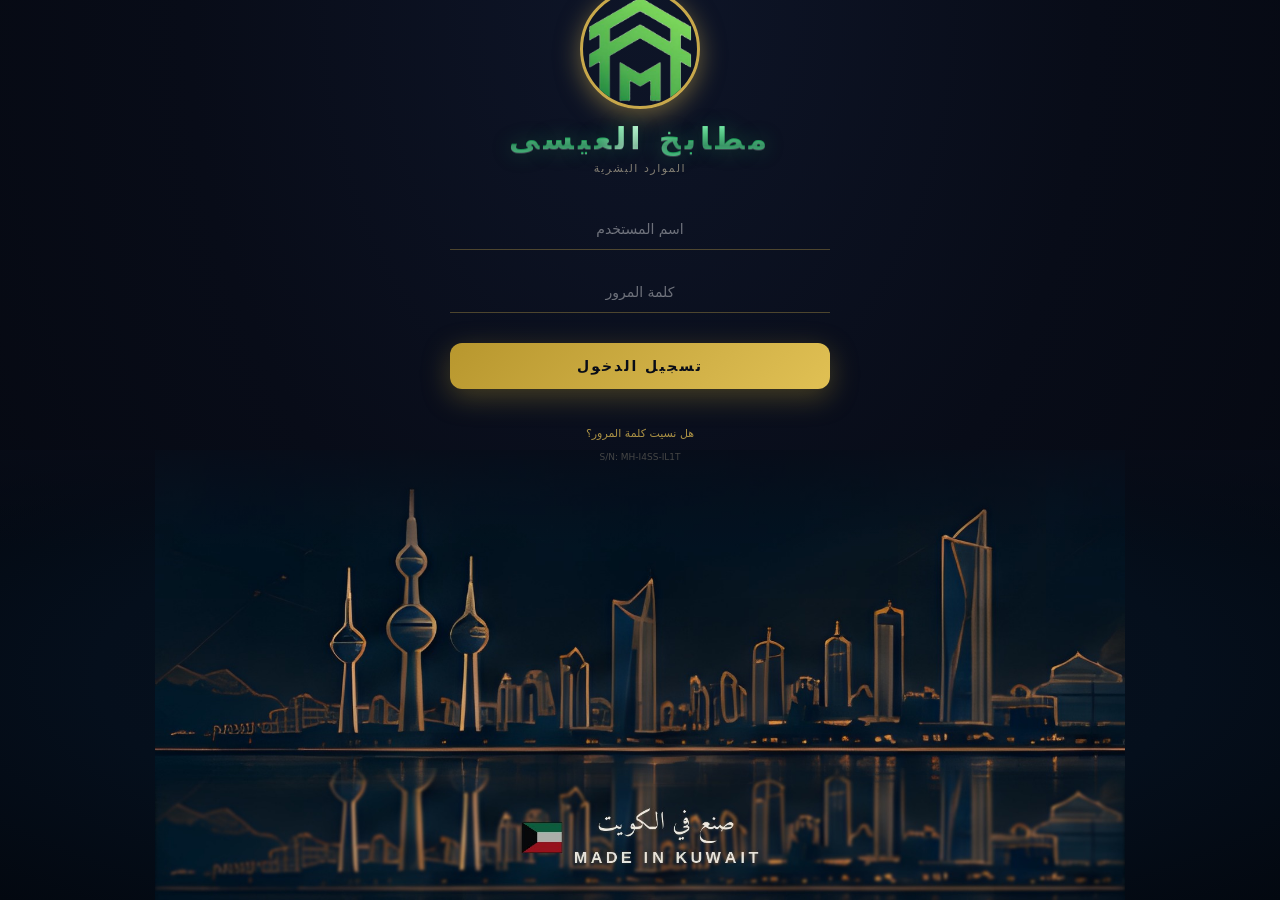
<file: index.html>
<!DOCTYPE html>
<html lang="ar" dir="rtl">
<head>
<meta charset="UTF-8"/>
<meta http-equiv="Cache-Control" content="no-cache, no-store, must-revalidate"/>
<meta http-equiv="Pragma" content="no-cache"/>
<meta http-equiv="Expires" content="0"/>
<meta name="viewport" content="width=device-width,initial-scale=1.0"/>
<title>مطابخ العيسى - الموارد البشرية</title>
<link rel="stylesheet" href="style.css">

</head>
<body>
<!-- عناصر مخفية لمنع أخطاء JavaScript -->
<div id="LICW" style="display:none !important;"><input id="licInput" type="hidden"/><div id="licErr"></div><button id="licBtn" style="display:none;"></button></div>
<div id="WELW" style="display:none !important;"><div id="welName"></div><div id="welSub"></div><div id="welLogoWrap"></div></div>




<!-- LOGIN -->

<div class="lw" id="LW" style="display:flex !important;">
  <div class="lw-form-zone">
  <div class="lb lb-glass">
    <div class="lb-glass-content">
      <img id="loginLogoImg" style="display:none;" alt="logo"/>
      <div id="loginLogoIcon" style="font-size:40px;margin-bottom:6px;">🏢</div>
      <div class="lb-lg" id="lbNm">مطابخ العيسى</div>
      <div class="lb-sb" id="lbTg">الموارد البشرية</div>
      <input type="text" id="LU" placeholder="اسم المستخدم" autocomplete="off"/>
      <input type="password" id="LP" placeholder="كلمة المرور"/>
      <button class="lb-btn" onclick="doLogin()">تسجيل الدخول</button>
      <div id="LE" style="color:#ff6b6b;font-size:11px;margin-top:8px;min-height:16px;"></div>
      <div class="lb-kw-forgot" onclick="toast('تواصل مع إدارة الموارد البشرية لإعادة تعيين كلمة المرور')">هل نسيت كلمة المرور؟</div>
      <div style="color:rgba(230,215,180,.28);font-size:9px;margin-top:12px;" id="lbSN"></div>
    </div>
  </div>
  </div>
  <div class="lw-image-zone">
    <img src="kuwait-skyline.jpg" alt="Kuwait skyline"/>
  </div>
</div>

<!-- APP -->
<div id="APP" style="display:none !important;">
  <nav class="sb">
    <div class="sb-hd" onclick="openQL()">
      <img id="sbLI" class="sb-li" src="" alt=""/>
      <div class="sb-ic" id="sbIC">🏢</div>
      <div class="sb-nm" id="sbNM">SLKR-HR</div>
      <div style="color:rgba(255,255,255,.35);font-size:10px;margin-top:2px;" id="sbTG">نظام الموارد البشرية — الكويت</div>
    </div>
    <div id="NAVM"></div>
    <div class="sb-ft">
      <div style="color:rgba(255,255,255,.3);font-size:10px;">المستخدم الحالي</div>
      <div style="color:#c8a84b;font-weight:700;font-size:12px;" id="sbUN">—</div>
      <div style="color:rgba(255,100,100,.6);cursor:pointer;margin-top:4px;font-size:11px;" onclick="doLogout()">🚪 خروج</div>
    </div>
  </nav>
  <div class="main">
    <div class="topbar">
      <div class="tb-ttl" id="TBT">لوحة التحكم</div>
      <input type="text" id="qsInp" placeholder="🔍 بحث سريع..." oninput="quickSearch(this.value)" class="no-print" style="padding:7px 12px;border:1.5px solid #e0d9cc;border-radius:8px;font-family:inherit;font-size:11px;outline:none;width:190px;"/>
      <div style="display:flex;gap:10px;align-items:center;" class="no-print">
        <div class="bell" id="bellBtn" onclick="showS('notifications')" title="الإشعارات">🔔<span class="bell-cnt" id="bellCnt">0</span></div>
        
      <div class="size-ctrl no-print" title="حجم صور الموظفين">
        <span style="font-size:11px;color:#888;">🖼️ حجم الصور</span>
        <input type="range" class="size-slider" id="photoSizeSlider" min="28" max="80" value="36" style="width:90px;"/>
        <span style="font-size:11px;color:#c8a84b;font-weight:700;min-width:28px;" id="photoSizeVal">36</span>
      </div>
        <button class="btn bp bsm" onclick="window.print()">🖨️ طباعة</button>
        <button class="btn bok bsm" onclick="doRefresh()" style="animation:pulse 2s infinite">🔄 تحديث</button>
        <span style="font-size:11px;color:#888;" id="TBD"></span>
      </div>
    </div>
    <!-- PAGES -->
    <div id="pg-dashboard" class="pg act"></div>
    <div id="pg-search" class="pg"></div>
    <div id="pg-staff" class="pg"></div>
    <div id="pg-appointments" class="pg"></div>
    <div id="pg-org" class="pg"></div>
    <div id="pg-salaries" class="pg"></div>
    <div id="pg-overtime" class="pg"></div>
    <div id="pg-bonuses" class="pg"></div>
    <div id="pg-endservice" class="pg"></div>
    <div id="pg-leaves" class="pg"></div>
    <div id="pg-permissions" class="pg"></div>
    <div id="pg-attendance" class="pg"></div>
    <div id="pg-evaluations" class="pg"></div>
    <div id="pg-evalfiles" class="pg"></div>
    <div id="pg-selfeval" class="pg"></div>
    <div id="pg-peereval" class="pg"></div>
    <div id="pg-approvals" class="pg"></div>
    <div id="pg-training" class="pg"></div>
    <div id="pg-promotions" class="pg"></div>
    <div id="pg-warnings" class="pg"></div>
    <div id="pg-notifications" class="pg"></div>
    <div id="pg-files" class="pg"></div>
    <div id="pg-reports" class="pg"></div>
    <div id="pg-locations" class="pg"></div>
    <div id="pg-auditlog" class="pg"></div>
    <div id="pg-backup" class="pg"></div>
    <div id="pg-licenseinfo" class="pg"></div>
    <div id="pg-users" class="pg"></div>
    <div id="pg-wps" class="pg"></div>
    <div id="pg-payslip" class="pg"></div>
    <div id="pg-onboarding" class="pg"></div>
    <div id="pg-holidays" class="pg"></div>
    <div id="pg-analytics" class="pg"></div>
    <div id="pg-kpi" class="pg"></div>
    <div id="pg-alerts" class="pg"></div>
    <div id="pg-settings" class="pg"></div>
  </div>
</div>
<div class="toast" id="TOAST"></div>
<div id="OVS"></div><!-- overlays container -->

<script src="app.js"></script>

</body>
</html>
</file>
<file: style.css>
body.logged-in #APP { display:block !important; }
body.logged-in #LW { display:none !important; }

/* ═══ SAFETY: شاشة الدخول تظهر دائماً ═══ */
#LW { display:flex !important; }
#LICW { display:none !important; }
#WELW { display:none !important; }
#APP { display:none !important; }
/* عند الدخول بنجاح JavaScript يغير هذه القيم */

/* ═══════════════════════════════════════════════════════════
   SLKR-HR SYSTEM — ULTRA PREMIUM DESIGN v3.0
   Luxury · 3D · Avatar · Glass · Neon Gold
═══════════════════════════════════════════════════════════ */

:root{
  --g1:#b8972e;--g2:#d4b44a;--g3:#f0d060;--g4:#8a7122;
  --gs:rgba(184,151,46,.08);--gg:rgba(184,151,46,.35);
  --d1:#080c18;--d2:#0e1528;--d3:#162040;--d4:#1e2d50;
  --ok:#10b981;--dn:#ef4444;--wn:#f59e0b;--if:#3b82f6;--pp:#8b5cf6;
  --bd:#d0d5dd;--lt:#f2f4f7;--lt2:#e4e7ec;
  --tx:#101828;--tx2:#475467;--tx3:#98a2b3;
  --sw:270px;--r:10px;--r2:14px;--r3:20px;
  --s1:0 1px 3px rgba(0,0,0,.06);
  --s2:0 4px 16px rgba(0,0,0,.08);
  --s3:0 12px 40px rgba(0,0,0,.12);
  --s4:0 24px 64px rgba(0,0,0,.18);
  --sg:0 4px 24px rgba(184,151,46,.2);
  --gg2:linear-gradient(135deg,#b8972e,#d4b44a,#f0d060,#d4b44a,#b8972e);
  --gd:linear-gradient(180deg,#080c18,#0e1528);
  --t:.25s ease;--ts:.4s ease;--tb:.5s cubic-bezier(.16,1,.3,1);
}
*{margin:0;padding:0;box-sizing:border-box;}
body{
  font-family:'Segoe UI','SF Pro Display',system-ui,sans-serif;
  background:var(--lt);color:var(--tx);direction:rtl;font-size:13px;
  overflow-x:hidden;-webkit-font-smoothing:antialiased;min-height:100vh;
}
::selection{background:var(--g1);color:#fff;}
::-webkit-scrollbar{width:7px;}
::-webkit-scrollbar-track{background:transparent;}
::-webkit-scrollbar-thumb{background:rgba(184,151,46,.2);border-radius:10px;}
::-webkit-scrollbar-thumb:hover{background:rgba(184,151,46,.4);}

/* ═══════════════════════════════════════════════════════
   🔐 LICENSE SCREEN — ULTRA LUXURY
═══════════════════════════════════════════════════════ */
.lic-wrap{
  position:fixed;inset:0;z-index:99999;
  background:#050810;
  display:flex;align-items:center;justify-content:center;
  overflow:hidden;
}
/* 3D rotating galaxy background */
.lic-wrap::before{
  content:'';position:absolute;inset:-50%;
  background:
    radial-gradient(3px 3px at 10% 20%,#d4b44a,transparent),
    radial-gradient(2px 2px at 30% 60%,rgba(255,255,255,.6),transparent),
    radial-gradient(3px 3px at 50% 10%,#f0d060,transparent),
    radial-gradient(2px 2px at 70% 80%,rgba(255,255,255,.4),transparent),
    radial-gradient(3px 3px at 90% 40%,#b8972e,transparent),
    radial-gradient(2px 2px at 15% 90%,rgba(255,255,255,.5),transparent),
    radial-gradient(4px 4px at 80% 15%,#d4b44a,transparent),
    radial-gradient(2px 2px at 40% 45%,rgba(255,255,255,.7),transparent),
    radial-gradient(3px 3px at 65% 35%,#f0d060,transparent),
    radial-gradient(2px 2px at 25% 75%,rgba(255,255,255,.3),transparent);
  background-size:600px 600px,500px 500px,550px 550px,450px 450px,520px 520px,
                   480px 480px,570px 570px,430px 430px,540px 540px,510px 510px;
  animation:galaxySpin 60s linear infinite;
}
@keyframes galaxySpin{to{transform:rotate(360deg);}}

/* Nebula glow */
.lic-wrap::after{
  content:'';position:absolute;
  width:800px;height:800px;
  background:radial-gradient(circle,rgba(184,151,46,.12),rgba(139,92,246,.05),transparent 60%);
  border-radius:50%;top:50%;left:50%;transform:translate(-50%,-50%);
  animation:nebula 8s ease-in-out infinite;
}
@keyframes nebula{
  0%,100%{transform:translate(-50%,-50%) scale(1);opacity:.5;}
  50%{transform:translate(-50%,-50%) scale(1.4);opacity:.9;}
}

.lic-box{
  position:relative;z-index:10;
  background:linear-gradient(160deg,rgba(14,21,40,.92),rgba(8,12,24,.97));
  border:1px solid rgba(184,151,46,.15);
  border-radius:28px;
  padding:52px 44px;width:500px;max-width:93vw;
  text-align:center;
  backdrop-filter:blur(30px) saturate(200%);
  box-shadow:
    0 30px 100px rgba(0,0,0,.7),
    0 0 80px rgba(184,151,46,.12),
    inset 0 1px 0 rgba(255,255,255,.05),
    inset 0 -1px 0 rgba(0,0,0,.3);
  animation:licIn .8s var(--tb);
}
@keyframes licIn{from{opacity:0;transform:translateY(50px) scale(.9) rotateX(5deg);}to{opacity:1;transform:none;}}

/* Animated gold border */
.lic-box::before{
  content:'';position:absolute;inset:-1px;border-radius:28px;z-index:-1;
  background:conic-gradient(from 0deg,var(--g1),var(--g3),transparent,transparent,var(--g2),var(--g3),transparent,transparent,var(--g1));
  animation:borderSpin 8s linear infinite;
  opacity:.4;
}
@keyframes borderSpin{to{transform:rotate(360deg);}}

/* 3D Logo with rings */
.lic-logo{
  width:130px;height:130px;margin:0 auto 24px;
  border-radius:50%;
  background:radial-gradient(circle at 35% 35%,#162040,#080c18);
  border:2px solid var(--g1);
  display:flex;align-items:center;justify-content:center;
  font-size:56px;position:relative;
  box-shadow:
    0 0 50px rgba(184,151,46,.35),
    0 0 100px rgba(184,151,46,.15),
    inset 0 -8px 20px rgba(0,0,0,.5),
    inset 0 4px 12px rgba(184,151,46,.15);
  animation:logoFloat 4s ease-in-out infinite;
}
@keyframes logoFloat{
  0%,100%{transform:translateY(0);box-shadow:0 0 50px rgba(184,151,46,.35),0 0 100px rgba(184,151,46,.15),inset 0 -8px 20px rgba(0,0,0,.5),inset 0 4px 12px rgba(184,151,46,.15);}
  50%{transform:translateY(-8px);box-shadow:0 15px 60px rgba(184,151,46,.45),0 0 120px rgba(184,151,46,.2),inset 0 -8px 20px rgba(0,0,0,.5),inset 0 4px 12px rgba(184,151,46,.2);}
}
/* Orbital rings */
.lic-logo::before{
  content:'';position:absolute;inset:-16px;border-radius:50%;
  border:1.5px solid rgba(184,151,46,.15);
  animation:orbit1 6s linear infinite;
}
.lic-logo::after{
  content:'';position:absolute;inset:-28px;border-radius:50%;
  border:1px dashed rgba(184,151,46,.1);
  animation:orbit1 10s linear infinite reverse;
}
@keyframes orbit1{to{transform:rotate(360deg);}}

/* Brand text with 3D shimmer */
.lic-brand{
  font-size:36px;font-weight:900;
  background:linear-gradient(135deg,#b8972e 0%,#f0d060 25%,#fff 50%,#f0d060 75%,#b8972e 100%);
  background-size:300% auto;
  -webkit-background-clip:text;-webkit-text-fill-color:transparent;background-clip:text;
  letter-spacing:8px;margin-bottom:4px;
  animation:megaShimmer 4s linear infinite;
  text-shadow:0 0 40px rgba(184,151,46,.3);
  filter:drop-shadow(0 2px 4px rgba(184,151,46,.3));
}
@keyframes megaShimmer{to{background-position:300% center;}}
.lic-tagline{color:rgba(255,255,255,.3);font-size:11px;letter-spacing:5px;margin-bottom:34px;text-transform:uppercase;font-weight:600;}

.lic-divider{
  width:100px;height:1px;margin:0 auto 30px;
  background:linear-gradient(90deg,transparent,var(--g1),var(--g3),var(--g1),transparent);
  position:relative;
}
.lic-divider::before{content:'◆';position:absolute;top:-8px;left:50%;transform:translateX(-50%);color:var(--g2);font-size:12px;background:rgba(10,14,24,.95);padding:0 8px;}

.lic-label{font-size:10px;color:rgba(212,180,74,.5);letter-spacing:3px;margin-bottom:12px;font-weight:700;text-transform:uppercase;}

.lic-input{
  width:100%;padding:18px 22px;border-radius:14px;
  border:2px solid rgba(184,151,46,.15);
  background:rgba(0,0,0,.4);color:#fff;
  font-family:'Courier New',monospace;font-size:20px;font-weight:700;
  text-align:center;letter-spacing:7px;outline:none;
  transition:all .3s;margin-bottom:16px;display:block;
  box-shadow:inset 0 3px 10px rgba(0,0,0,.5);
}
.lic-input::placeholder{color:rgba(184,151,46,.15);letter-spacing:4px;font-weight:400;font-size:16px;}
.lic-input:focus{
  border-color:var(--g2);background:rgba(184,151,46,.06);
  box-shadow:inset 0 3px 10px rgba(0,0,0,.3),0 0 0 4px rgba(184,151,46,.1),0 0 40px rgba(184,151,46,.15);
}

.lic-btn{
  width:100%;padding:18px;border:none;border-radius:14px;
  background:var(--gg2);background-size:300% auto;
  color:var(--d1);font-size:15px;font-weight:900;
  letter-spacing:4px;text-transform:uppercase;
  cursor:pointer;font-family:inherit;transition:all .3s;
  position:relative;overflow:hidden;
  box-shadow:0 8px 30px rgba(184,151,46,.4),0 0 0 1px rgba(184,151,46,.2);
}
.lic-btn::before{
  content:'';position:absolute;top:0;left:-100%;width:100%;height:100%;
  background:linear-gradient(90deg,transparent,rgba(255,255,255,.4),transparent);
  transition:left .7s;
}
.lic-btn:hover{
  background-position:right center;
  transform:translateY(-3px);
  box-shadow:0 14px 40px rgba(184,151,46,.5),0 0 0 1px rgba(184,151,46,.3);
}
.lic-btn:hover::before{left:100%;}
.lic-btn:active{transform:translateY(-1px);}

.lic-err{color:#fca5a5;font-size:12px;margin-top:12px;min-height:18px;font-weight:600;}
.lic-footer{margin-top:34px;padding-top:20px;border-top:1px solid rgba(184,151,46,.06);font-size:9px;color:rgba(255,255,255,.15);letter-spacing:2px;}
.lic-footer-icon{color:var(--g2);margin:0 4px;}

/* ═══════════════════════════════════════════════════════
   🎬 WELCOME SCREEN — CINEMATIC
═══════════════════════════════════════════════════════ */
.welcome-wrap{
  position:fixed;inset:0;z-index:99998;
  background:#050810;
  display:flex;align-items:center;justify-content:center;
  overflow:hidden;
}
/* Aurora effect */
.welcome-wrap::before{
  content:'';position:absolute;inset:0;
  background:
    radial-gradient(ellipse at 20% 50%,rgba(184,151,46,.15),transparent 50%),
    radial-gradient(ellipse at 80% 50%,rgba(139,92,246,.08),transparent 50%),
    radial-gradient(ellipse at 50% 20%,rgba(59,130,246,.06),transparent 50%);
  animation:aurora 12s ease-in-out infinite alternate;
}
@keyframes aurora{
  0%{transform:scale(1) translateY(0);opacity:.6;}
  100%{transform:scale(1.3) translateY(-5%);opacity:1;}
}
/* Floating particles */
.welcome-wrap::after{
  content:'';position:absolute;inset:0;
  background:
    radial-gradient(2px 2px at 15% 25%,var(--g2),transparent),
    radial-gradient(3px 3px at 35% 65%,rgba(255,255,255,.5),transparent),
    radial-gradient(2px 2px at 55% 15%,var(--g3),transparent),
    radial-gradient(3px 3px at 75% 85%,rgba(255,255,255,.4),transparent),
    radial-gradient(2px 2px at 85% 35%,var(--g1),transparent),
    radial-gradient(2px 2px at 45% 55%,rgba(255,255,255,.6),transparent);
  background-size:600px 600px,500px 500px,550px 550px,480px 480px,520px 520px,460px 460px;
  animation:starsFloat 30s linear infinite;
}
@keyframes starsFloat{to{background-position:600px -600px,500px 500px,-550px 550px,480px -480px,-520px 520px,460px 460px;}}

.welcome-rings{position:absolute;top:50%;left:50%;transform:translate(-50%,-50%);pointer-events:none;}
.welcome-rings::before,.welcome-rings::after{
  content:'';position:absolute;border-radius:50%;
  border:1.5px solid rgba(184,151,46,.2);
}
.welcome-rings::before{top:-110px;left:-110px;width:220px;height:220px;animation:ringPop 3s ease-out infinite;}
.welcome-rings::after{top:-110px;left:-110px;width:220px;height:220px;animation:ringPop 3s ease-out 1.5s infinite;}
@keyframes ringPop{0%{transform:scale(.85);opacity:.8;}100%{transform:scale(2.5);opacity:0;}}

.welcome-box{text-align:center;color:#fff;position:relative;z-index:5;animation:welCinematic 1.2s var(--tb);}
@keyframes welCinematic{
  0%{opacity:0;transform:scale(.7) translateY(60px);filter:blur(10px);}
  60%{opacity:1;filter:blur(0);}
  100%{transform:none;}
}

.welcome-logo,.welcome-icon-big{
  width:180px;height:180px;margin:0 auto 30px;border-radius:50%;
  border:3px solid var(--g1);
  display:flex;align-items:center;justify-content:center;font-size:90px;
  background:radial-gradient(circle at 35% 35%,var(--d3),var(--d1));
  box-shadow:
    0 0 80px rgba(184,151,46,.45),
    0 0 160px rgba(184,151,46,.2),
    0 0 240px rgba(184,151,46,.08),
    inset 0 -10px 30px rgba(0,0,0,.5),
    inset 0 4px 16px rgba(184,151,46,.2);
  animation:welLogoBeat 2.5s ease-in-out infinite;
}
@keyframes welLogoBeat{
  0%,100%{transform:scale(1);box-shadow:0 0 80px rgba(184,151,46,.45),0 0 160px rgba(184,151,46,.2);}
  50%{transform:scale(1.05);box-shadow:0 0 100px rgba(184,151,46,.6),0 0 200px rgba(184,151,46,.3);}
}
.welcome-logo{object-fit:cover;}
.welcome-icon{font-size:90px;}

.welcome-name{
  font-size:52px;font-weight:900;
  background:linear-gradient(135deg,#b8972e,#f0d060,#fff,#f0d060,#b8972e);
  background-size:300% auto;
  -webkit-background-clip:text;-webkit-text-fill-color:transparent;background-clip:text;
  letter-spacing:10px;margin-bottom:8px;
  animation:megaShimmer 3s linear infinite;
  filter:drop-shadow(0 4px 8px rgba(184,151,46,.4));
}
.welcome-sub{
  font-size:15px;color:rgba(255,255,255,.45);
  letter-spacing:4px;text-transform:uppercase;font-weight:300;
  margin-top:8px;
}
.welcome-loader{display:flex;justify-content:center;gap:10px;margin-top:36px;}
.welcome-dot{
  width:12px;height:12px;border-radius:50%;
  background:var(--gg2);background-size:300% auto;
  box-shadow:0 0 16px rgba(184,151,46,.5);
  animation:dotPop 1.6s ease-in-out infinite;
}
.welcome-dot:nth-child(1){animation-delay:0s;}
.welcome-dot:nth-child(2){animation-delay:.2s;}
.welcome-dot:nth-child(3){animation-delay:.4s;}
.welcome-dot:nth-child(4){animation-delay:.6s;}
@keyframes dotPop{0%,80%,100%{transform:scale(.4);opacity:.2;}40%{transform:scale(1.3);opacity:1;}}
.welcome-powered{
  position:absolute;bottom:40px;left:0;right:0;text-align:center;
  font-size:10px;color:rgba(255,255,255,.12);letter-spacing:3px;text-transform:uppercase;
}

/* ═══════════════════════════════════════════════════════
   🔑 LOGIN SCREEN — LUXURY GLASS
═══════════════════════════════════════════════════════ */
.lw{
  position:fixed;inset:0;z-index:9999;
  display:flex;flex-direction:column;
  background:radial-gradient(ellipse at top,#0e1528,#080c18,#050810);
  overflow:hidden;
}
.lw-form-zone{
  flex:1 1 50%;min-height:0;
  display:flex;align-items:center;justify-content:center;
  position:relative;z-index:5;
}
.lw-image-zone{
  flex:1 1 50%;min-height:0;
  position:relative;overflow:hidden;
  background:radial-gradient(ellipse at center,#0a1220 0%,#050f1c 60%,#030810 100%);
}
.lw-image-zone img{
  position:absolute;inset:0;width:100%;height:100%;object-fit:contain;object-position:center center;
}
.lw-image-zone::before{
  content:'';position:absolute;inset:0;z-index:2;pointer-events:none;
  background:linear-gradient(180deg,rgba(8,12,24,.85) 0%,rgba(8,12,24,0) 22%);
}
.lb{
  position:relative;z-index:5;
  width:380px;max-width:88vw;text-align:center;
  animation:licIn .8s var(--tb);
}
.lb-glass{background:none;border:none;box-shadow:none;backdrop-filter:none;-webkit-backdrop-filter:none;padding:0;overflow:visible;}
.lb-glass-content{position:relative;z-index:5;padding:0;}
.lb-lg{
  font-size:30px;font-weight:900;
  letter-spacing:4px;
  display:inline-block;
  background:
    linear-gradient(180deg,#d9ffec 0%,#4fd889 20%,#27ae60 44%,#0f7a44 70%,#22a862 100%),
    linear-gradient(115deg, transparent 0%, transparent 36%, rgba(255,255,255,.5) 47%, transparent 62%, transparent 100%);
  background-blend-mode:screen;
  background-size:100% 100%,100% 100%;
  -webkit-background-clip:text;background-clip:text;
  color:transparent;-webkit-text-fill-color:transparent;
  text-shadow:0 1px 0 rgba(255,255,255,.18),0 0 20px rgba(39,174,96,.35);
}
.lb-sb{color:rgba(230,215,180,.55);font-size:11px;margin-bottom:34px;margin-top:6px;letter-spacing:1.5px;}
.lb input{
  width:100%;padding:12px 4px;
  border:none;border-bottom:1.5px solid rgba(200,168,75,.35);
  background:transparent;color:#fff;text-align:center;
  font-family:inherit;font-size:14px;margin-bottom:22px;outline:none;display:block;transition:all .3s;
}
.lb input::placeholder{color:rgba(255,255,255,.4);}
.lb input:focus{border-bottom-color:#c8a84b;box-shadow:0 1.5px 0 0 #c8a84b;}
.lb-btn{
  width:100%;padding:15px;border:none;border-radius:12px;
  background:var(--gg2);background-size:300% auto;
  color:var(--d1);font-size:14px;font-weight:900;
  cursor:pointer;font-family:inherit;transition:all .3s;
  letter-spacing:2px;text-transform:uppercase;
  box-shadow:0 8px 28px rgba(184,151,46,.35);
  margin-top:8px;
}
.lb-btn:hover{background-position:right center;transform:translateY(-2px);box-shadow:0 12px 36px rgba(184,151,46,.45);}

.lb-kw-forgot{color:rgba(200,168,75,.85);font-size:11px;margin-top:14px;cursor:pointer;text-decoration:none;transition:color .2s;}
.lb-kw-forgot:hover{color:#c8a84b;text-decoration:underline;}

/* ═══════════════════════════════════════════════════════
   🏢 SIDEBAR — PREMIUM DARK
═══════════════════════════════════════════════════════ */
.sb{
  position:fixed;top:0;right:0;width:var(--sw);height:100vh;
  background:linear-gradient(180deg,#0a0f1e,#0e1528,#080c18);
  color:#fff;display:flex;flex-direction:column;z-index:100;
  overflow-y:auto;overflow-x:hidden;
  border-left:1px solid rgba(184,151,46,.08);
  box-shadow:-4px 0 30px rgba(0,0,0,.4);
}
.sb-hd{
  padding:28px 20px 24px;
  border-bottom:1px solid rgba(184,151,46,.08);
  text-align:center;cursor:pointer;
  background:radial-gradient(ellipse at top,rgba(184,151,46,.04),transparent);
}
.sb-li{width:72px;height:72px;border-radius:50%;object-fit:cover;border:2px solid var(--g1);margin:0 auto 10px;display:none;box-shadow:0 0 24px rgba(184,151,46,.25);}
.sb-ic{font-size:38px;margin-bottom:6px;display:inline-block;filter:drop-shadow(0 2px 8px rgba(184,151,46,.3));}
.sb-nm{
  font-size:18px;font-weight:900;
  color:#27ae60;-webkit-text-fill-color:#27ae60;
  letter-spacing:2px;
}
.sb-tg{color:rgba(255,255,255,.25);font-size:9px;margin-top:3px;letter-spacing:1.5px;}
.sb-gr{
  color:rgba(184,151,46,.35);font-size:8.5px;
  padding:18px 20px 4px;letter-spacing:3px;font-weight:700;text-transform:uppercase;
}
.ni{
  display:flex;align-items:center;gap:10px;
  padding:11px 20px;
  color:rgba(255,255,255,.5);font-size:12.5px;
  cursor:pointer;border-right:3px solid transparent;
  transition:all .2s;font-weight:500;
}
.ni:hover{color:var(--g2);background:rgba(184,151,46,.04);transform:translateX(-2px);}
.ni.act{
  color:var(--g2);font-weight:700;
  background:linear-gradient(90deg,transparent,rgba(184,151,46,.08));
  border-right-color:var(--g2);
  box-shadow:inset 3px 0 0 var(--g2);
}
.sb-ft{
  margin-top:auto;padding:16px 20px;
  border-top:1px solid rgba(184,151,46,.06);
  background:rgba(0,0,0,.25);
}

/* ═══════════════════════════════════════════════════════
   📊 MAIN + TOPBAR
═══════════════════════════════════════════════════════ */
.main{margin-right:var(--sw);min-height:100vh;background:var(--lt);}
.topbar{
  background:rgba(255,255,255,.88);backdrop-filter:blur(20px);
  padding:14px 26px;
  display:flex;align-items:center;justify-content:space-between;gap:12px;
  box-shadow:0 1px 6px rgba(0,0,0,.05);
  border-bottom:1px solid rgba(0,0,0,.04);
  position:sticky;top:0;z-index:50;
}
.tb-ttl{
  font-size:18px;font-weight:800;color:var(--tx);
  display:flex;align-items:center;gap:8px;
}
.tb-ttl::before{content:'';width:4px;height:22px;background:var(--gg2);background-size:200% auto;border-radius:3px;animation:megaShimmer 3s linear infinite;}
.pg{padding:24px 28px;display:none;}
.pg.act{display:block;animation:pgSlide .4s var(--tb);}
@keyframes pgSlide{from{opacity:0;transform:translateY(12px);}to{opacity:1;transform:translateY(0);}}

/* ═══════════════════════════════════════════════════════
   📦 CARDS — GLASS STYLE
═══════════════════════════════════════════════════════ */
.co-tabs{display:flex;gap:10px;flex-wrap:wrap;margin-bottom:18px;}
.co-tab{display:flex;align-items:center;gap:8px;padding:10px 16px;border-radius:12px;background:#fff;border:1.5px solid var(--lt2);cursor:pointer;transition:all .2s;font-weight:700;font-size:12.5px;color:var(--tx2);box-shadow:0 1px 3px rgba(0,0,0,.04);user-select:none;}
.co-tab:hover{border-color:var(--co-accent,#c8a84b);transform:translateY(-2px);box-shadow:0 4px 10px rgba(0,0,0,.08);}
.co-tab.act{background:var(--co-accent,#1a1a2e);color:#fff;border-color:var(--co-accent,#1a1a2e);box-shadow:0 6px 16px rgba(0,0,0,.18);}
.co-tab .co-ic{font-size:16px;}
.co-tab .co-cnt{background:rgba(0,0,0,.08);padding:2px 9px;border-radius:10px;font-size:11px;font-weight:800;}
.co-tab.act .co-cnt{background:rgba(255,255,255,.25);}
.co-tab-mgr{background:transparent;border-style:dashed;color:var(--tx3);}
.co-tab-mgr:hover{color:var(--tx);}
.sg{display:grid;grid-template-columns:repeat(auto-fit,minmax(175px,1fr));gap:16px;margin-bottom:20px;}
.sc{
  background:#fff;border-radius:var(--r2);padding:22px 20px;
  box-shadow:var(--s2);
  border:1px solid rgba(0,0,0,.04);
  cursor:pointer;transition:all var(--tb);
  position:relative;overflow:hidden;
}
.sc::after{content:'';position:absolute;bottom:0;left:0;right:0;height:3px;background:var(--gg2);background-size:200% auto;opacity:0;transition:opacity .3s;animation:megaShimmer 3s linear infinite;}
.sc:hover{transform:translateY(-5px);box-shadow:var(--s3);}
.sc:hover::after{opacity:1;}
.sc-i{font-size:28px;margin-bottom:10px;display:inline-block;transition:transform var(--tb);}
.sc:hover .sc-i{transform:scale(1.2) rotate(-8deg);}
.sc-v{font-size:28px;font-weight:900;color:var(--tx);line-height:1.1;}
.sc-l{color:var(--tx3);font-size:11px;margin-top:5px;font-weight:600;}

.card{
  background:#fff;border-radius:var(--r2);padding:22px;
  box-shadow:var(--s1);border:1px solid rgba(0,0,0,.03);
  margin-bottom:16px;transition:all .3s;
}
.card:hover{box-shadow:var(--s2);}
.ch{display:flex;align-items:center;justify-content:space-between;margin-bottom:16px;padding-bottom:14px;border-bottom:1px solid var(--lt2);}
.ct{font-size:15px;font-weight:800;color:var(--tx);}

/* ═══════════════════════════════════════════════════════
   🔘 BUTTONS — PREMIUM
═══════════════════════════════════════════════════════ */
.btn{
  padding:10px 18px;border-radius:var(--r);border:none;
  font-size:12px;font-weight:700;cursor:pointer;
  display:inline-flex;align-items:center;gap:5px;
  transition:all .2s;font-family:inherit;white-space:nowrap;
  box-shadow:var(--s1);
}
.btn:hover{transform:translateY(-2px);box-shadow:var(--s2);}
.btn:active{transform:translateY(0);}
.bp{background:var(--gg2);background-size:200% auto;color:var(--d1);animation:megaShimmer 4s linear infinite;}
.bp:hover{box-shadow:var(--sg);}
.bd{background:linear-gradient(135deg,var(--d1),var(--d2));color:#fff;}
.bdn{background:linear-gradient(135deg,#dc2626,#ef4444);color:#fff;}
.bok{background:linear-gradient(135deg,#059669,#10b981);color:#fff;}
.bwn{background:linear-gradient(135deg,#d97706,#f59e0b);color:#fff;}
.bi{background:linear-gradient(135deg,#2563eb,#3b82f6);color:#fff;}
.bgr{background:linear-gradient(135deg,#475569,#64748b);color:#fff;}
.bou{background:transparent;border:1.5px solid var(--g1);color:var(--g1);box-shadow:none;}
.bou:hover{background:var(--gs);}
.bsm{padding:6px 11px;font-size:11px;}

/* ═══════════════════════════════════════════════════════
   📋 TABLES
═══════════════════════════════════════════════════════ */
.tw{overflow-x:auto;border-radius:var(--r2);box-shadow:var(--s1);}
table{width:100%;border-collapse:collapse;font-size:12.5px;background:#fff;}
th{
  background:linear-gradient(180deg,var(--d1),var(--d2));color:#fff;
  padding:13px 14px;text-align:right;
  font-size:11px;font-weight:700;letter-spacing:.4px;text-transform:uppercase;
}
td{padding:12px 14px;border-bottom:1px solid var(--lt2);vertical-align:middle;}
tr:hover td{background:rgba(184,151,46,.02);}

/* ═══════════════════════════════════════════════════════
   🏷️ BADGES
═══════════════════════════════════════════════════════ */
.badge{display:inline-block;padding:3px 10px;border-radius:20px;font-size:10.5px;font-weight:700;}
.bok2{background:#dcfce7;color:#166534;}.bdn2{background:#fee2e2;color:#991b1b;}
.bwn2{background:#fef3c7;color:#92400e;}.bif{background:#dbeafe;color:#1e40af;}
.bpr{background:#ede9fe;color:#5b21b6;}.bgr2{background:#f1f5f9;color:#475569;}
.bgold{background:var(--gg2);background-size:200% auto;color:var(--d1);font-weight:800;animation:megaShimmer 3s linear infinite;}

/* ═══════════════════════════════════════════════════════
   📝 FORMS
═══════════════════════════════════════════════════════ */
.fgr{display:grid;grid-template-columns:repeat(auto-fit,minmax(220px,1fr));gap:14px;}
.fg{display:flex;flex-direction:column;gap:5px;margin-bottom:12px;}
.fg label{font-size:11.5px;font-weight:700;color:var(--tx);}
.fg input,.fg select,.fg textarea{
  padding:11px 13px;border:1.5px solid var(--bd);
  border-radius:var(--r);font-family:inherit;font-size:12.5px;
  outline:none;background:#fff;color:var(--tx);width:100%;transition:all .2s;
}
.fg input:focus,.fg select:focus,.fg textarea:focus{border-color:var(--g1);box-shadow:0 0 0 3px var(--gs);}
.fg textarea{resize:vertical;min-height:80px;}

/* ═══════════════════════════════════════════════════════
   👤 AVATARS — 3D GLOW
═══════════════════════════════════════════════════════ */
.ph{
  width:var(--photo-size,38px);height:var(--photo-size,38px);
  border-radius:50%;object-fit:cover;
  border:2px solid var(--g1);flex-shrink:0;
  box-shadow:0 0 0 2px #fff,0 0 12px rgba(184,151,46,.25);
  transition:all var(--tb);
}
.ph:hover{transform:scale(1.12);box-shadow:0 0 0 2px #fff,0 0 20px rgba(184,151,46,.4);}
.ph-lg{
  width:var(--view-photo-size,80px);height:var(--view-photo-size,80px);
  border-radius:50%;object-fit:cover;border:3px solid var(--g1);
  box-shadow:0 0 0 3px #fff,0 0 20px rgba(184,151,46,.3);transition:all .3s;
}
.av{
  width:var(--photo-size,38px);height:var(--photo-size,38px);
  border-radius:50%;background:var(--gg2);background-size:200% auto;
  display:inline-flex;align-items:center;justify-content:center;
  font-weight:800;color:var(--d1);
  font-size:calc(var(--photo-size,38px)*.38);flex-shrink:0;
  box-shadow:0 0 0 2px #fff,0 0 12px rgba(184,151,46,.25);
  transition:all var(--tb);animation:megaShimmer 5s linear infinite;
}
.av:hover{transform:scale(1.12);}
.av-lg{
  width:var(--view-photo-size,80px);height:var(--view-photo-size,80px);
  border-radius:50%;background:var(--gg2);background-size:200% auto;
  display:flex;align-items:center;justify-content:center;
  font-weight:900;color:var(--d1);
  font-size:calc(var(--view-photo-size,80px)*.38);flex-shrink:0;
  box-shadow:0 0 0 3px #fff,0 0 20px rgba(184,151,46,.3);
  animation:megaShimmer 5s linear infinite;
}

/* ═══════════════════════════════════════════════════════
   💬 MODAL
═══════════════════════════════════════════════════════ */
.ov{position:fixed;inset:0;background:rgba(5,8,16,.65);backdrop-filter:blur(8px);z-index:1001;display:none;align-items:flex-start;justify-content:center;padding:24px;overflow-y:auto;}
.ov.open{display:flex;}
.ov-box{background:#fff;border-radius:var(--r3);padding:28px;width:100%;margin:auto;box-shadow:var(--s4);animation:modalPop .4s var(--tb);}
@keyframes modalPop{from{opacity:0;transform:translateY(30px) scale(.95);}to{opacity:1;transform:none;}}
.ov-hd{display:flex;align-items:center;justify-content:space-between;margin-bottom:20px;padding-bottom:16px;border-bottom:2px solid var(--lt2);}
.ov-ttl{font-size:17px;font-weight:800;}
.ov-cl{background:var(--lt2);border:none;font-size:18px;cursor:pointer;color:var(--tx2);width:34px;height:34px;border-radius:50%;display:flex;align-items:center;justify-content:center;transition:all .2s;}
.ov-cl:hover{background:var(--dn);color:#fff;transform:rotate(90deg);}

/* ═══════════════════════════════════════════════════════
   MISC ELEMENTS
═══════════════════════════════════════════════════════ */
.tabs{display:flex;gap:3px;background:var(--lt2);border-radius:var(--r);padding:3px;margin-bottom:16px;}
.tbb{flex:1;padding:9px 6px;border:none;border-radius:8px;font-family:inherit;font-size:11.5px;cursor:pointer;background:transparent;color:var(--tx2);transition:all .2s;font-weight:600;}
.tbb:hover{color:var(--tx);}
.tbb.act{background:#fff;color:var(--g4);font-weight:700;box-shadow:0 1px 4px rgba(0,0,0,.06);}

.upz{border:2.5px dashed var(--g1);border-radius:var(--r2);padding:24px;text-align:center;cursor:pointer;background:var(--gs);transition:all .3s;}
.upz:hover{border-style:solid;background:rgba(184,151,46,.1);}
.fi{display:flex;align-items:center;gap:10px;padding:10px 13px;background:var(--lt);border-radius:var(--r);margin-bottom:6px;border:1px solid var(--lt2);transition:all .2s;}
.fi:hover{border-color:var(--g1);transform:translateX(-2px);}

.toast{position:fixed;bottom:22px;left:22px;background:rgba(8,12,24,.94);backdrop-filter:blur(16px);color:#fff;padding:14px 22px;border-radius:var(--r2);font-size:12.5px;font-weight:600;z-index:9999;opacity:0;transform:translateY(16px);transition:all .4s;border-right:4px solid var(--g1);pointer-events:none;box-shadow:var(--s3);}
.toast.show{opacity:1;transform:translateY(0);}
.toast.err{border-right-color:var(--dn);background:rgba(127,29,29,.94);}

.bell{position:relative;cursor:pointer;padding:8px 10px;border-radius:var(--r);background:var(--gs);font-size:18px;transition:all .2s;}
.bell:hover{background:rgba(184,151,46,.12);transform:translateY(-1px);}
.bell-cnt{position:absolute;top:-3px;right:-3px;background:linear-gradient(135deg,#dc2626,#ef4444);color:#fff;border-radius:50%;width:19px;height:19px;font-size:10px;font-weight:800;display:none;align-items:center;justify-content:center;border:2px solid #fff;animation:bellP 2s infinite;}
.bell-cnt.show{display:flex;}
@keyframes bellP{0%,100%{transform:scale(1);}50%{transform:scale(1.15);}}

.mgr-card{background:#fff;border-radius:var(--r2);padding:20px;box-shadow:var(--s2);border:1px solid rgba(0,0,0,.03);border-right:4px solid var(--g1);display:flex;align-items:center;gap:16px;margin-bottom:14px;transition:all .3s;}
.mgr-card:hover{transform:translateY(-3px);box-shadow:var(--s3);}

.info-box{background:var(--gs);border:1px solid rgba(184,151,46,.15);border-right:4px solid var(--g1);border-radius:var(--r);padding:13px 17px;font-size:12.5px;margin-bottom:14px;line-height:1.8;}
.warn-box{background:#fefce8;border:1px solid #fde68a;border-right:4px solid var(--wn);border-radius:var(--r);padding:13px 17px;font-size:12.5px;margin-bottom:14px;}
.alert-box{background:#fef2f2;border:1px solid #fecaca;border-right:4px solid var(--dn);border-radius:var(--r);padding:14px 17px;margin-bottom:14px;}

.cert-wrap{border:2px solid var(--d1);border-radius:var(--r2);padding:28px;direction:rtl;}
.cert-header{text-align:center;border-bottom:2px solid var(--g1);padding-bottom:14px;margin-bottom:18px;}
.cert-logo{width:70px;height:70px;border-radius:50%;object-fit:cover;margin-bottom:8px;}
.cert-co{font-size:20px;font-weight:900;color:var(--d1);}
.cert-sub{font-size:11px;color:var(--tx3);margin-top:3px;}
.cert-stamp{display:inline-block;border:2px solid var(--g1);border-radius:8px;padding:6px 18px;color:var(--g1);font-size:11px;font-weight:700;letter-spacing:2px;margin-top:10px;}
.cert-body{font-size:13px;line-height:2.6;}
.cert-table{width:100%;border-collapse:collapse;margin:12px 0;font-size:12px;}
.cert-table td{padding:6px 10px;border:1px solid var(--bd);}
.cert-table .cert-lbl{background:var(--lt);color:var(--tx3);font-weight:700;width:45%;}
.cert-sigs{display:flex;justify-content:space-between;margin-top:32px;}
.cert-sig{text-align:center;}
.cert-sig-line{border-top:1px solid var(--d1);width:130px;padding-top:6px;font-size:11px;color:var(--tx2);}
.cert-footer{text-align:center;color:var(--tx3);font-size:10px;margin-top:14px;border-top:1px solid var(--lt2);padding-top:10px;}
.gps-link{color:var(--if);font-size:11px;text-decoration:none;}
.gps-link:hover{text-decoration:underline;}

.photo-size-ctrl{display:flex;align-items:center;gap:6px;margin-top:4px;}
.photo-size-ctrl button{width:24px;height:24px;border-radius:50%;border:none;background:var(--gg2);background-size:200% auto;color:var(--d1);font-size:14px;cursor:pointer;display:flex;align-items:center;justify-content:center;font-weight:700;flex-shrink:0;animation:megaShimmer 4s linear infinite;}
.photo-size-ctrl button:hover{transform:scale(1.15);}
.photo-size-ctrl span{font-size:10px;color:var(--tx3);min-width:28px;text-align:center;}
.pa{width:var(--pa-size,80px);height:var(--pa-size,80px);border-radius:50%;border:2px dashed var(--g1);display:flex;align-items:center;justify-content:center;cursor:pointer;overflow:hidden;background:var(--gs);}
.photo-area{border-radius:50%;border:2.5px dashed var(--g1);display:flex;align-items:center;justify-content:center;cursor:pointer;overflow:hidden;background:var(--gs);transition:.2s;}
.photo-area:hover{border-color:var(--g2,var(--g1));background:rgba(200,168,75,.15);transform:scale(1.03);}
.size-ctrl{display:flex;align-items:center;gap:10px;background:rgba(255,255,255,.7);border-radius:var(--r);padding:8px 12px;border:1px solid var(--bd);}
.size-slider{flex:1;accent-color:var(--g1);}
.logo-preview{width:100px;height:100px;border-radius:50%;object-fit:cover;border:3px solid var(--g1);display:block;margin:0 auto 10px;}
.logo-preview-wrap{text-align:center;padding:16px;background:var(--gs);border-radius:var(--r);border:2px dashed var(--g1);margin-bottom:12px;cursor:pointer;}
.backup-zone{border:2px dashed var(--g1);border-radius:var(--r);padding:20px;text-align:center;cursor:pointer;background:var(--gs);margin-bottom:12px;}
.backup-zone:hover{background:rgba(184,151,46,.1);}

.search-wrap{position:relative;flex:1;}
.search-wrap input{width:100%;padding:8px 36px 8px 10px;border:1.5px solid var(--bd);border-radius:var(--r);font-family:inherit;font-size:11px;outline:none;background:#fff;}
.search-wrap input:focus{border-color:var(--g1);}

.pdf-report{direction:rtl;background:#fff;padding:32px;}
.pdf-hd{text-align:center;border-bottom:3px solid var(--g1);padding-bottom:16px;margin-bottom:20px;}
.pdf-co{font-size:22px;font-weight:900;color:var(--d1);}
.pdf-title{font-size:16px;font-weight:700;color:var(--g1);margin-top:6px;}
.pdf-date{font-size:11px;color:var(--tx3);margin-top:4px;}
.pdf-table{width:100%;border-collapse:collapse;margin-bottom:16px;font-size:12px;}
.pdf-table th{background:var(--d1);color:#fff;padding:8px 10px;text-align:right;}
.pdf-table td{padding:7px 10px;border-bottom:1px solid var(--lt2);}
.pdf-table tr:nth-child(even) td{background:#f8fafc;}
.pdf-total{background:var(--gs);border:2px solid var(--g1);border-radius:var(--r);padding:12px 16px;display:flex;justify-content:space-between;align-items:center;margin-bottom:12px;}
.pdf-total-label{font-size:13px;font-weight:700;}
.pdf-total-val{font-size:18px;font-weight:900;color:var(--ok);}
.pdf-sigs{display:flex;justify-content:space-around;margin-top:40px;}
.pdf-sig{text-align:center;}
.pdf-sig-line{border-top:1px solid var(--d1);width:130px;padding-top:6px;font-size:11px;color:var(--tx2);margin:0 auto;}
.pdf-footer{text-align:center;color:var(--tx3);font-size:10px;margin-top:20px;padding-top:10px;border-top:1px solid var(--lt2);}

body.dark-mode{background:#080c18!important;color:#e2e8f0!important;}
body.dark-mode .sb{background:linear-gradient(180deg,#050810,#080c18)!important;}
body.dark-mode .topbar{background:rgba(8,12,24,.9)!important;color:#e2e8f0!important;}
body.dark-mode .card,.dark-mode .sc{background:#0e1528!important;border-color:rgba(255,255,255,.04)!important;color:#e2e8f0!important;}
body.dark-mode table th{background:#050810!important;}
body.dark-mode table td{border-color:rgba(255,255,255,.05)!important;color:#e2e8f0!important;}
body.dark-mode .fg input,.dark-mode .fg select{background:#0e1528!important;border-color:rgba(255,255,255,.08)!important;color:#e2e8f0!important;}
body.dark-mode .ov-box{background:#0e1528!important;color:#e2e8f0!important;}
body.dark-mode .main{background:#080c18!important;}

@media print{.sb,.topbar,.no-print{display:none!important;}.main{margin-right:0!important;}.pg{display:block!important;padding:0!important;}.ov{display:none!important;}}
</file>
